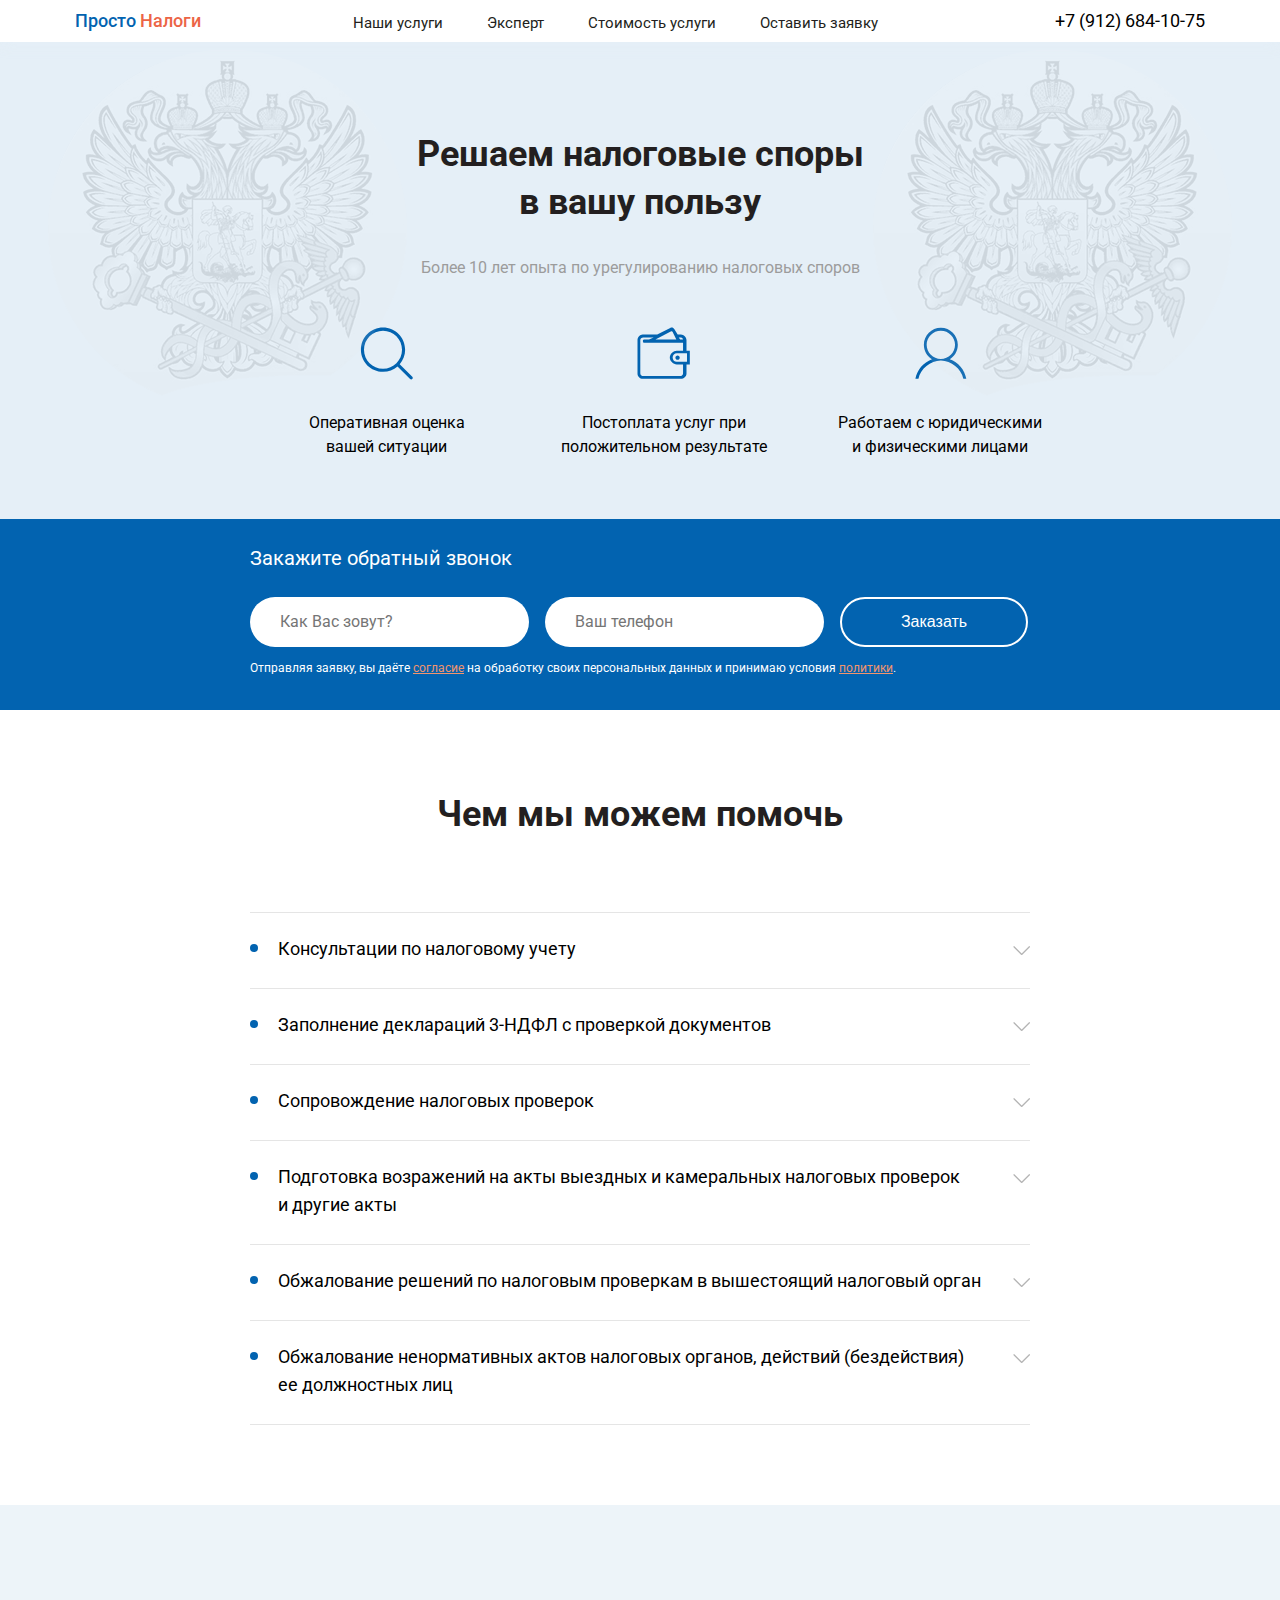
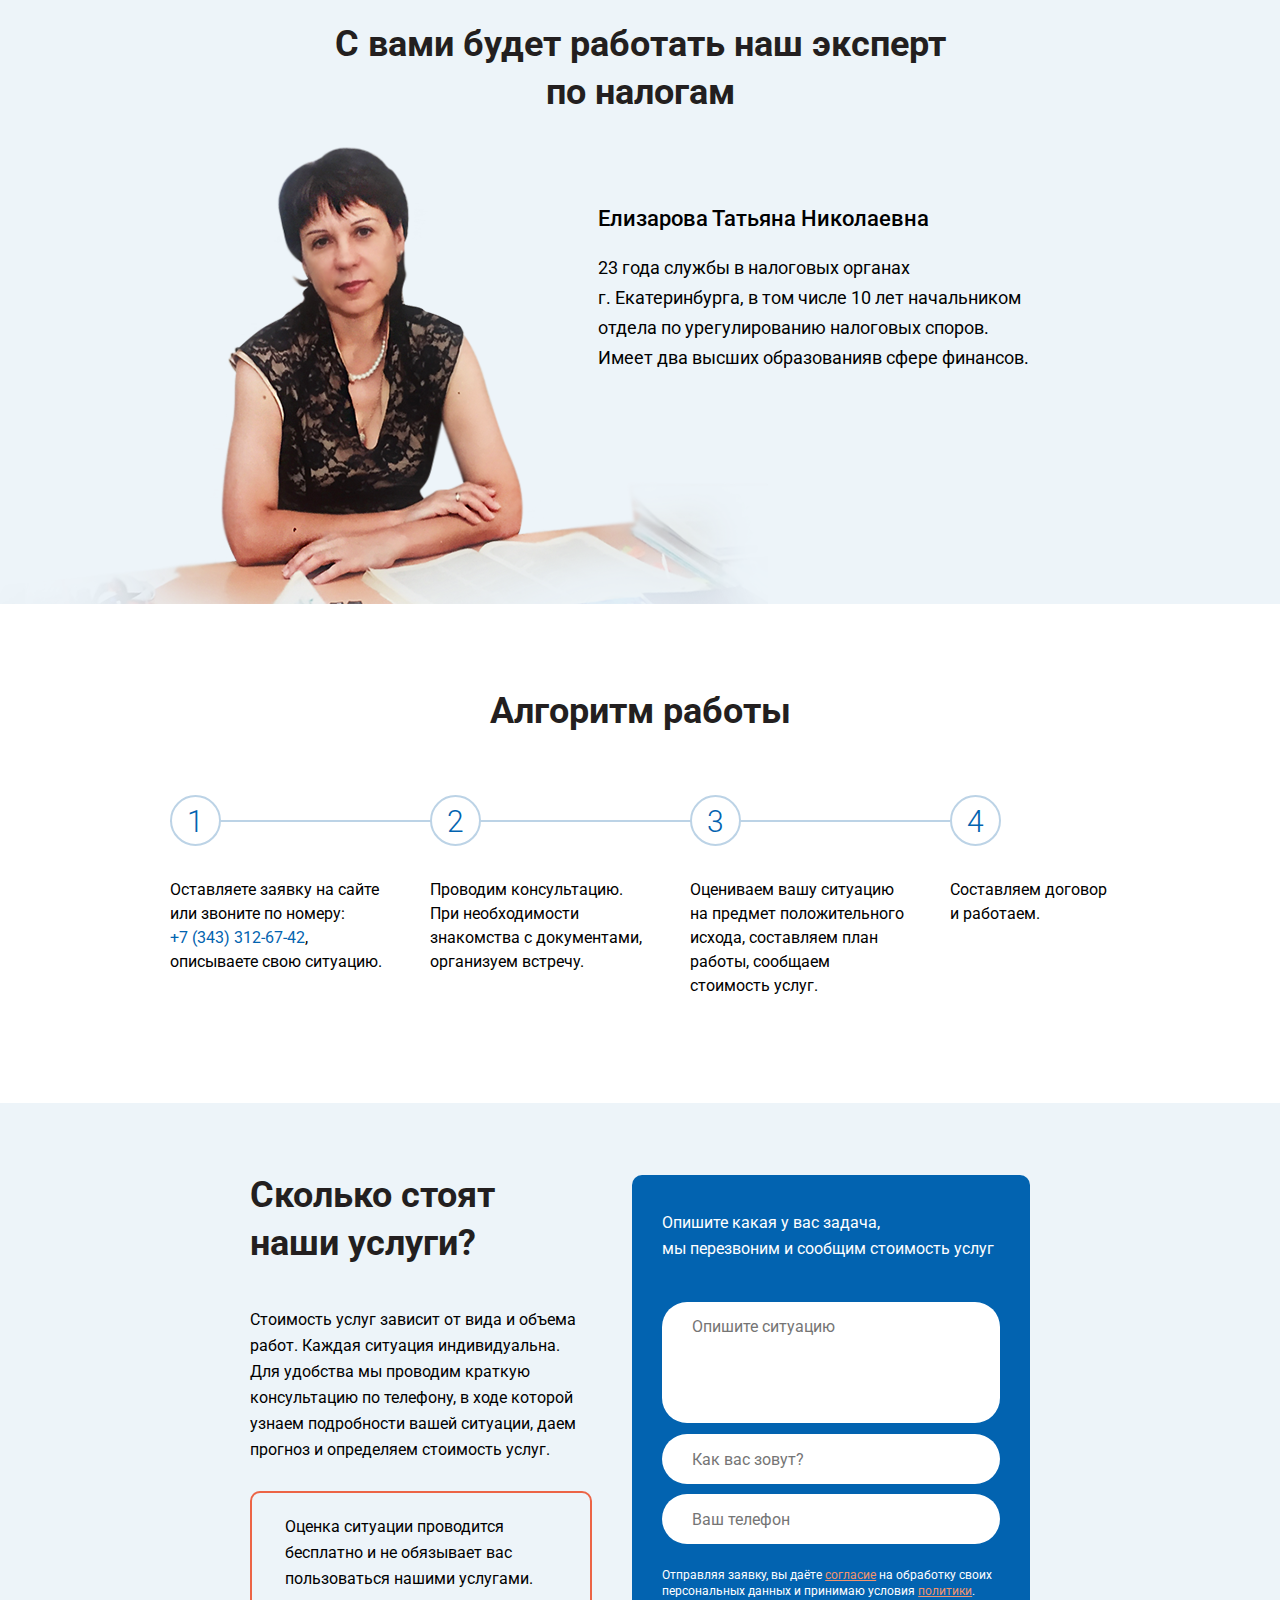
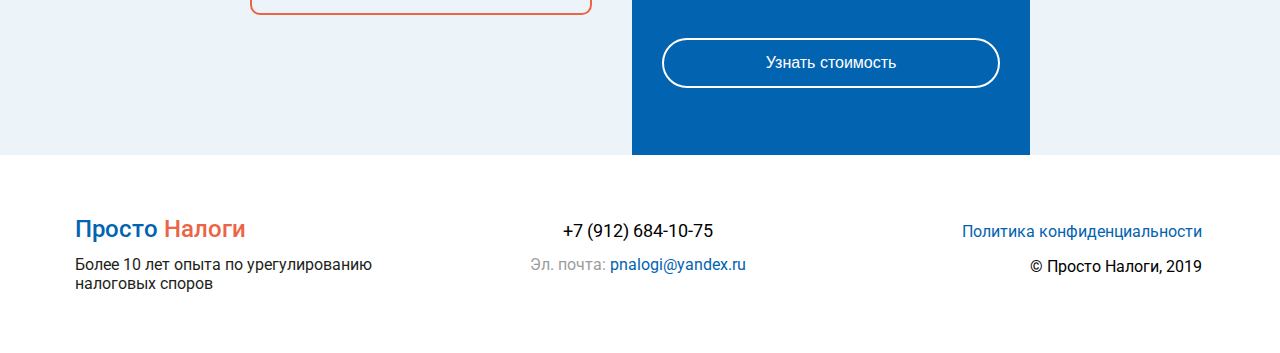
<file: index.html>
<!DOCTYPE html>
<html lang="ru">
<head>
    <meta charset="UTF-8">
    <title>Консультации по налоговым проверкам, Екатеринбург</title>
    <meta name="description" content="Решаем налоговые споры в вашу пользу">
    <meta name="keywords" content="налоги">
    <meta name="viewport" content="width=device-width, initial-scale=1">
    <link rel="shortcut icon" href="favicon.ico" type="image/x-icon">
    <link rel="icon" href="favicon.ico" type="image/x-icon">
    <link rel="stylesheet" href="styles/main.css">
    <link href="https://fonts.googleapis.com/css?family=Roboto:300,400,500,700&amp;subset=cyrillic" rel="stylesheet">
    <meta http-equiv="X-UA-Compatible" content="IE=Edge">
    <!-- Global site tag (gtag.js) - Google Analytics -->
    <script async src="https://www.googletagmanager.com/gtag/js?id=UA-133774010-1"></script>
    <script>
        window.dataLayer = window.dataLayer || [];
        function gtag(){dataLayer.push(arguments);}
        gtag('js', new Date());

        gtag('config', 'UA-133774010-1');
    </script>
</head>
<body id="Top">
<!-- Yandex.Metrika counter -->
<script type="text/javascript" >
    (function(m,e,t,r,i,k,a){m[i]=m[i]||function(){(m[i].a=m[i].a||[]).push(arguments)};
        m[i].l=1*new Date();k=e.createElement(t),a=e.getElementsByTagName(t)[0],k.async=1,k.src=r,a.parentNode.insertBefore(k,a)})
    (window, document, "script", "https://mc.yandex.ru/metrika/tag.js", "ym");

    ym(52217659, "init", {
        id:52217659,
        clickmap:true,
        trackLinks:true,
        accurateTrackBounce:true,
        webvisor:true
    });
</script>
<noscript><div><img src="https://mc.yandex.ru/watch/52217659" style="position:absolute; left:-9999px;" alt="" /></div></noscript>
<!-- /Yandex.Metrika counter -->
    <header class="header" id="topmenu">
        <div class="header__content">
            <a href="/" class="logo fl anchor">Просто <span class="orange">Налоги</span></a>
            <ul class="nav">
                <li class="nav__item"><a href="#Service" class="nav__link anchor">Наши услуги</a></li>
                <li class="nav__item"><a href="#Expert" class="nav__link anchor">Эксперт</a></li>
                <li class="nav__item"><a href="#Price" class="nav__link anchor">Стоимость услуги</a></li>
                <li class="nav__item"><a href="#Request" class="nav__link anchor">Оставить заявку</a></li>
            </ul>
            <a href="tel:89126841075" class="phone fr">+7 (912) 684-10-75</a>
            <div class="clearfix"></div>
        </div>
    </header>
    <div class="hamburger hd">
        <div class="hamburger-line"></div>
    </div>
    <a href="tel:89126841075" class="phone-logo hd"><span class="phone-logo_icon"></span></a>
    <div class="menu-mobile hd">
        <div class="menu-mobile__content">
            <div class="menu__close"></div>
            <ul class="nav nav_mobile">
                <li class="nav__item"><a href="#Service" class="nav__link anchor">Наши услуги</a></li>
                <li class="nav__item"><a href="#Expert" class="nav__link anchor">Эксперт</a></li>
                <li class="nav__item"><a href="#Price" class="nav__link anchor">Стоимость услуги</a></li>
                <li class="nav__item"><a href="#Request" class="nav__link anchor">Оставить заявку</a></li>
            </ul>
        </div>
    </div>
    <div class="container">
        <div class="first-scr">
            <div class="header-mobile">
                <a href="/" class="logo logo_mobile">Просто <span class="orange">Налоги</span></a>
            </div>
            <div class="content content_mb100">
                <h1 class="title title_firstScr"><span class="title_block">Решаем</span> налоговые споры в&nbsp;вашу пользу</h1>
                <div class="trust-text hm">Более 10 лет опыта по&nbsp;урегулированию налоговых споров</div>
                <div class="plus">
                    <div class="plus__item">
                        <div class="plus__img plus__img_1"></div>
                        <div class="plus__text">Оперативная оценка <br>вашей&nbsp;ситуации</div>
                    </div>
                    <div class="plus__item">
                        <div class="plus__img plus__img_2"></div>
                        <div class="plus__text">Постоплата услуг при положительном результате</div>
                    </div>
                    <div class="plus__item">
                        <div class="plus__img plus__img_3"></div>
                        <div class="plus__text">Работаем с&nbsp;юридическими
                            и&nbsp;физическими лицами</div>
                    </div>
                </div>
            </div>
        </div>
        <div class="request" id="Request">
            <div class="request__content">
                <h2 class="request__title">Закажите обратный звонок</h2>
                <form action=""  method="post"  class="formSubmit form">
                    <input type="text" name="name" placeholder="Как Вас зовут?" class="field">
                    <input type="text" name="phone" placeholder="Ваш телефон" class="field">
                    <button type="submit"  class="button formSubmit" id="btnSubmitFirst">Заказать</button>
                    <p class="agreement-text">Отправляя заявку, вы даёте <a href="/agreement" class="orange-link" target="_blank">согласие</a> на обработку
                        своих персональных данных и принимаю условия <a href="/privacy-policy" class="orange-link" target="_blank">политики</a>.
                    </p>
                </form>
            </div>
        </div>
        <div class="second-scr" id="Service">
            <div class="content">
                <h2 class="title">Чем мы можем помочь</h2>
                <ul class="service">
                    <li class="service__item" id="serviceFirst">
                        <div class="service__name" data-name="serviceFirst">
                            <span class="service__ind"></span><span class="service__title">Консультации по налоговому учету</span><span class="service__arr"></span>
                        </div>
                        <div class="service__body">
                            <div class="service__text">
                                <p>
                                    Регулярное изменение законодательства, неоднозначная трактовка налоговыми органами,
                                    судами и&nbsp;налогоплательщиками различных норм, пробелы в&nbsp;налоговом
                                    регулировании при одновременном стремлении предпринимателей снизить
                                    налоговую нагрузку часто являются причиной нарушения законодательства.
                                    Своевременная консультация поможет избежать многих проблем с&nbsp;налоговой.
                                </p>
                                <p>Мы&nbsp;можем провести устную консультацию или составить письменное заключение по&nbsp;вашей ситуации.</p>
                                <p>Чаще всего к&nbsp;нам обращаются со&nbsp;следующими вопросами:</p>
                                <ul class="list">
                                    <li>разъяснение порядка применения норм Налогового кодекса и&nbsp;других нормативных документов;</li>
                                    <li>проверка обоснованности и&nbsp;целесообразности применения режима налогообложения, исходя из&nbsp;специфики деятельности организации;</li>
                                    <li>экспертиза заключенных или планируемых к&nbsp;заключению договоров, сделок и&nbsp;проектов с&nbsp;точки
                                        зрения налоговых последствий&nbsp;и (или) налогового планирования;</li>
                                    <li>рекомендации по&nbsp;заполнению налоговых деклараций.</li>
                                </ul>
                                <p>Мы&nbsp;можем проконсультировать вас по&nbsp;любому вопросу, связанному с&nbsp;налогами.</p>
                            </div>
                            <div class="service__req">
                                <a href="#Request" class="orange anchor">Оставьте заявку</a> на услугу или позвоните по телефону: <a href="tel:89126841075" class="service__req__tel">+7 (912) 684-10-75</a>
                            </div>
                        </div>
                    </li>
                    <li class="service__item">
                        <div class="service__name" data-name="serviceFirst">
                            <span class="service__ind"></span><span class="service__title">Заполнение деклараций 3-НДФЛ с&nbsp;проверкой документов</span><span class="service__arr"></span>
                        </div>
                        <div class="service__body">
                            <div class="service__text">
                                <ul class="list">
                                    <li>Грамотно заполним декларацию 3-НДФЛ, которую примут в&nbsp;налоговой. Стоимость
                                        услуги составляет от&nbsp;350&nbsp;р.&nbsp;до&nbsp;900&nbsp;р.&nbsp;в&nbsp;зависимости
                                        от&nbsp;количества источников дохода и&nbsp;количества заявленных вычетов.
                                    </li>
                                    <li>Проверим документы, подтверждающие полученные доходы и&nbsp;заявленные
                                        вычеты на&nbsp;предмет их&nbsp;достаточности и&nbsp;правильности оформления.</li>
                                    <li>Поможем с&nbsp;заполнением заявления на&nbsp;возврат налога.</li>
                                </ul>
                            </div>
                            <div class="service__req">
                                <a href="#Request" class="orange anchor">Оставьте заявку</a> на услугу или позвоните по телефону: <a href="tel:89126841075" class="service__req__tel">+7 (912) 684-10-75</a>
                            </div>
                        </div>
                    </li>
                    <li class="service__item">
                        <div class="service__name" data-name="serviceFirst">
                            <span class="service__ind"></span><span class="service__title">Сопровождение налоговых проверок</span><span class="service__arr"></span>
                        </div>
                        <div class="service__body">
                            <div class="service__text">
                                <p>
                                    Действия проверяющих органов в&nbsp;период проверки направлены не&nbsp;только на&nbsp;установление
                                    налоговых правонарушений и&nbsp;формирование доказательств их&nbsp;совершения, но&nbsp;и&nbsp;на&nbsp;оценку
                                    проверяемого лица с&nbsp;точки зрения наличия у&nbsp;него реальной возможности их&nbsp;оспорить.
                                    Сопровождение проверки квалифицированным специалистом, который имеет опыт общения с&nbsp;налоговыми
                                    органами и&nbsp;практический опыт проведения налоговых проверок&nbsp;&mdash; это как минимум гарантия того,
                                    что Вам не&nbsp;смогут предъявить необоснованные требования и&nbsp;не&nbsp;будут осуществлять в&nbsp;отношении Вас,
                                    незаконные действия.
                                </p>
                                <p>В наши услуги входит:</p>
                                <ul class="list">
                                    <li>построение правильной модели взаимодействия с&nbsp;налоговым органом в&nbsp;период проверки;</li>
                                    <li>оперативные консультации специалистов в&nbsp;ходе проверки;</li>
                                    <li>анализ всех требований налогового органа о&nbsp;представлении документов на&nbsp;предмет их&nbsp;законности;</li>
                                    <li>помощь в&nbsp;подготовке ответных документов на&nbsp;требования налогового органа;</li>
                                    <li>определение перспектив возможных нарушений и&nbsp;рекомендации по&nbsp;их&nbsp;оперативному устранению;</li>
                                    <li>анализ всех процессуальных решений, действий и&nbsp;документов, изданных налоговым органом на&nbsp;предмет их&nbsp;законности.</li>
                                </ul>
                                <p>
                                    Привлекая нас к&nbsp;сопровождению налоговой проверки, вы&nbsp;можете быть уверены в&nbsp;максимально возможном позитивном исходе данной процедуры.
                                </p>
                            </div>
                            <div class="service__req">
                                <a href="#Request" class="orange anchor">Оставьте заявку</a> на услугу или позвоните по телефону: <a href="tel:89126841075" class="service__req__tel">+7 (912) 684-10-75</a>
                            </div>
                        </div>
                    </li>
                    <li class="service__item">
                        <div class="service__name" data-name="serviceFirst">
                            <span class="service__ind"></span><span class="service__title">Подготовка возражений на&nbsp;акты выездных и&nbsp;камеральных
                        налоговых проверок и&nbsp;другие акты</span><span class="service__arr"></span>
                        </div>
                        <div class="service__body">
                            <div class="service__text">
                                <p>Акт налоговой проверки&nbsp;&mdash; это документ, в&nbsp;котором фиксируются
                                    предварительные результаты проведенной проверки. Он&nbsp;не&nbsp;порождает
                                    никаких правовых последствий, так как не&nbsp;является итоговым документом по&nbsp;проверке, в&nbsp;нем
                                    содержится информация относительно установленных в&nbsp;ходе проверки нарушений и&nbsp;их&nbsp;обоснование.</p>
                                <p>Представление возражений&nbsp;&mdash; это первая возможность уменьшить заявленные претензии и&nbsp;оспорить указанные нарушения. В&nbsp;этот момент
                                    необходимо разработать правильную тактику по&nbsp;формированию доказательств на&nbsp;каждом последующем этапе оспаривания результатов проверки.</p>
                                <p>Важно понимать, что на&nbsp;стадии представления возражений не&nbsp;всегда нужно
                                    раскрывать все свои доводы и&nbsp;доказательства, так как по&nbsp;результатам их&nbsp;рассмотрения у&nbsp;налогового
                                    органа имеется возможность провести дополнительные мероприятия налогового контроля, проверить ваши доводы,
                                    исправить свои ошибки, а&nbsp;иногда, благодаря вашим&nbsp;же доводам и&nbsp;представленным документам,
                                    выявить новые обстоятельства, подтверждающие установленные нарушения.</p>
                                <p>Поэтому представление возражений очень серьезный и&nbsp;важный этап на&nbsp;пути разрешения
                                    спора в&nbsp;пользу налогоплательщика, который стоит доверить опытным специалистам</p>
                                <p>Как мы&nbsp;будем действовать, если вы&nbsp;доверите эту задачу нам:</p>
                                <ul class="list">
                                    <li>проведем анализ акта проверки на&nbsp;предмет обоснованности предъявленных нарушений и&nbsp;составим заключение о&nbsp;перспективах их&nbsp;оспаривания;</li>
                                    <li>разработаем стратегию по&nbsp;оспариванию требований налогового органа, поможем в&nbsp;подготовке аргументов и&nbsp;документов, подтверждающих ваши доводы;</li>
                                    <li>подготовим письменные возражения;</li>
                                    <li>примем непосредственное участие в&nbsp;процедуре рассмотрении материалов налоговой проверки.</li>
                                </ul>
                            </div>
                            <div class="service__req">
                                <a href="#Request" class="orange anchor">Оставьте заявку</a> на услугу или позвоните по телефону: <a href="tel:89126841075" class="service__req__tel">+7 (912) 684-10-75</a>
                            </div>
                        </div>
                    </li>
                    <li class="service__item">
                        <div class="service__name" data-name="serviceFirst">
                            <span class="service__ind"></span><span class="service__title">Обжалование решений по&nbsp;налоговым проверкам в&nbsp;вышестоящий налоговый орган</span><span class="service__arr"></span>
                        </div>
                        <div class="service__body">
                            <div class="service__text">
                                <p>Решения налогового органа&nbsp;&mdash; это второй, обязательный и&nbsp;заключительный
                                    этап досудебного урегулирования налогового спора, а, следовательно, это еще одна возможность
                                    налогоплательщика оспорить доначисленные суммы налогов, а&nbsp;также заявить ходатайства
                                    о&nbsp;снижении штрафных санкций перед обращением в&nbsp;суд.</p>
                                <p>Профессионально подготовленная жалоба с&nbsp;обоснованной позицией налогоплательщика
                                    со&nbsp;ссылками на&nbsp;нормы законодательства, и&nbsp;актуальную судебную практику
                                    зачастую позволяет значительно снизить суммы доначисленных налогов, штрафов и&nbsp;пени
                                    и&nbsp;избежать уголовной и&nbsp;субсидиарной ответственности.</p>
                                <p>Что мы будем делать:</p>
                                <ul class="list">
                                    <li>проанализируем решение на&nbsp;предмет обоснованности и&nbsp;законности выводов налогового органа, соблюдения процедурных и&nbsp;процессуальных сроков;</li>
                                    <li>подготовим доводы по&nbsp;оспариваемым эпизодам, сформируем доказательства;</li>
                                    <li>поможем в&nbsp;подготовке дополнительных документов, подтверждающих ваши доводы;</li>
                                    <li>грамотно составим текст жалобы.</li>
                                </ul>
                            </div>
                            <div class="service__req">
                                <a href="#Request" class="orange anchor">Оставьте заявку</a> на услугу или позвоните по телефону: <a href="tel:89126841075" class="service__req__tel">+7 (912) 684-10-75</a>
                            </div>
                        </div>
                    </li>
                    <li class="service__item">
                        <div class="service__name" data-name="serviceFirst">
                            <span class="service__ind"></span><span class="service__title">Обжалование ненормативных актов налоговых органов, действий (бездействия) ее&nbsp;должностных лиц</span><span class="service__arr"></span>
                        </div>
                        <div class="service__body">
                            <div class="service__text">
                                <p>Ненормативный акт&nbsp;&mdash; это любой документ, составленный в&nbsp;отношении конкретного
                                    юридического или физического лица и&nbsp;подписанный начальником, или заместителем начальника
                                    налоговой инспекции, в&nbsp;которой это лицо состоит на&nbsp;учете.</p>
                                <p>Если налогоплательщик, в&nbsp;отношении которого составлен такой документ считает,
                                    что его права нарушены, он&nbsp;вправе обжаловать его в&nbsp;вышестоящий налоговый орган или в&nbsp;суд.</p>
                                <p>При этом важно знать, что перед обращением в&nbsp;суд, необходимо соблюсти обязательный досудебный порядок обжалования данного
                                    документа в&nbsp;Управлении ФНС России по&nbsp;тому субъекту, в&nbsp;котором находится ваша налоговая инспекция</p>
                                <p>Что мы будем делать:</p>
                                <ul class="list">
                                    <li>проанализируем акт на&nbsp;предмет его законности и&nbsp;обоснованности;</li>
                                    <li>установим причину, лежащую в&nbsp;основе акта, разработаем мероприятия по&nbsp;ее&nbsp;устранению</li>
                                    <li>подготовим документы и обращения в&nbsp;налоговый орган</li>
                                    <li>составим текст жалобы в&nbsp;вышестоящий налоговый орган</li>
                                </ul>
                            </div>
                            <div class="service__req">
                                <a href="#Request" class="orange anchor">Оставьте заявку</a> на услугу или позвоните по телефону: <a href="tel:89126841075" class="service__req__tel">+7 (912) 684-10-75</a>
                            </div>
                        </div>
                    </li>
                </ul>
            </div>
        </div>
        <div class="third-scr" id="Expert">
            <div class="content">
                <h2 class="title title_firdScr">С вами будет работать&nbsp;наш эксперт по&nbsp;налогам</h2>
                <div class="about">
                    <h3 class="about__name">Елизарова Татьяна Николаевна</h3>
                    <p class="about__description">
                        23&nbsp;года службы в&nbsp;налоговых органах г.&nbsp;Екатеринбурга, в&nbsp;том числе 10&nbsp;лет начальником отдела по&nbsp;урегулированию налоговых споров.
                        Имеет два высших образованияв сфере финансов.
                    </p>
                </div>
                <div class="clearfix"></div>
            </div>
        </div>
        <div class="fourth-scr">
            <h2 class="title">Алгоритм работы</h2>
            <div class="algorithm">
                <div class="algorithm__item">
                    <div class="algorithm__img">1</div>
                    <div class="algorithm__text">Оставляете заявку на&nbsp;сайте или звоните по&nbsp;номеру: <a
                            href="tel:89126841075">+7&nbsp;(343)&nbsp;312-67-42</a>, описываете свою ситуацию.</div>
                </div>
                <div class="algorithm__item">
                    <div class="algorithm__img">2</div>
                    <div class="algorithm__text">Проводим консультацию. При необходимости знакомства с&nbsp;документами, организуем встречу.</div>
                </div>
                <div class="algorithm__item">
                    <div class="algorithm__img">3</div>
                    <div class="algorithm__text">Оцениваем вашу ситуацию на&nbsp;предмет положительного исхода, составляем план работы, сообщаем стоимость услуг.</div>
                </div>
                <div class="algorithm__item">
                    <div class="algorithm__img">4</div>
                    <div class="algorithm__text">Составляем договор и&nbsp;работаем.</div>
                </div>
            </div>
        </div>
        <div class="fifth-scr" id="Price">
            <div class="content">
                <div class="fifth-scr__left fl">
                    <h1 class="title title_fifthScr">Сколько стоят наши услуги?</h1>
                    <p class="fifth-scr__description">Стоимость услуг зависит от&nbsp;вида и&nbsp;объема работ. Каждая ситуация индивидуальна.
                        Для удобства мы&nbsp;проводим краткую консультацию по телефону, в&nbsp;ходе которой узнаем подробности вашей ситуации, даем прогноз и&nbsp;определяем стоимость услуг.</p>
                    <div class="attention">
                        Оценка ситуации проводится бесплатно и не&nbsp;обязывает вас
                        пользоваться нашими услугами.
                    </div>
                </div>
                <div class="fifth-scr__right fr">
                    <p>
                        Опишите какая у вас задача,<br> мы&nbsp;перезвоним и сообщим стоимость услуг
                    </p>
                    <form action="" method="post" class="fifth-scr__form formSubmit">
                        <textarea type="text" name="question" class="field field_textarea" placeholder="Опишите ситуацию"></textarea>
                        <input type="text" name="name" class="field" placeholder="Как вас зовут?">
                        <input type="text" name="phone" placeholder="Ваш телефон" class="field">
                        <p class="agreement-text">Отправляя заявку, вы даёте <a href="/agreement" class="orange-link" target="_blank">согласие</a> на обработку
                            своих персональных данных и принимаю условия <a href="/privacy-policy" class="orange-link" target="_blank">политики</a>.
                        </p>
                        <button type="submit"  class="button button_form" id="btnSubmitSecond">Узнать стоимость</button>
                    </form>
                </div>
                <div class="clearfix"></div>
            </div>
        </div>
    </div>

    <footer class="footer">
        <div class="footer__content">
            <div class="footer__item">
                <a href="#Top" class="logo logo_footer anchor">Просто <span class="orange">Налоги</span></a>
                <div class="trust-text">Более 10 лет опыта по&nbsp;урегулированию налоговых споров</div>
            </div>
            <div class="footer__item footer__item_center">
                <a href="tel:89126841075" class="phone phone_footer">+7 (912) 684-10-75</a>
                <span class="grey">Эл. почта: </span><a href="mailto:pnalogi@yandex.ru">pnalogi@yandex.ru</a>
            </div>
            <div class="footer__item footer__item_last">
                <a href="/privacy-policy" class="footer__link">Политика конфиденциальности</a>
                <div>&copy;&nbsp;Просто Налоги, 2019</div>
            </div>
        </div>
    </footer>
    <script src="scripts/jquery.min.js"></script>
    <script src="scripts/jquery.maskedinput.min.js"></script>
    <script src="scripts/main.js?v=1"></script>
</body>
</html>
</file>
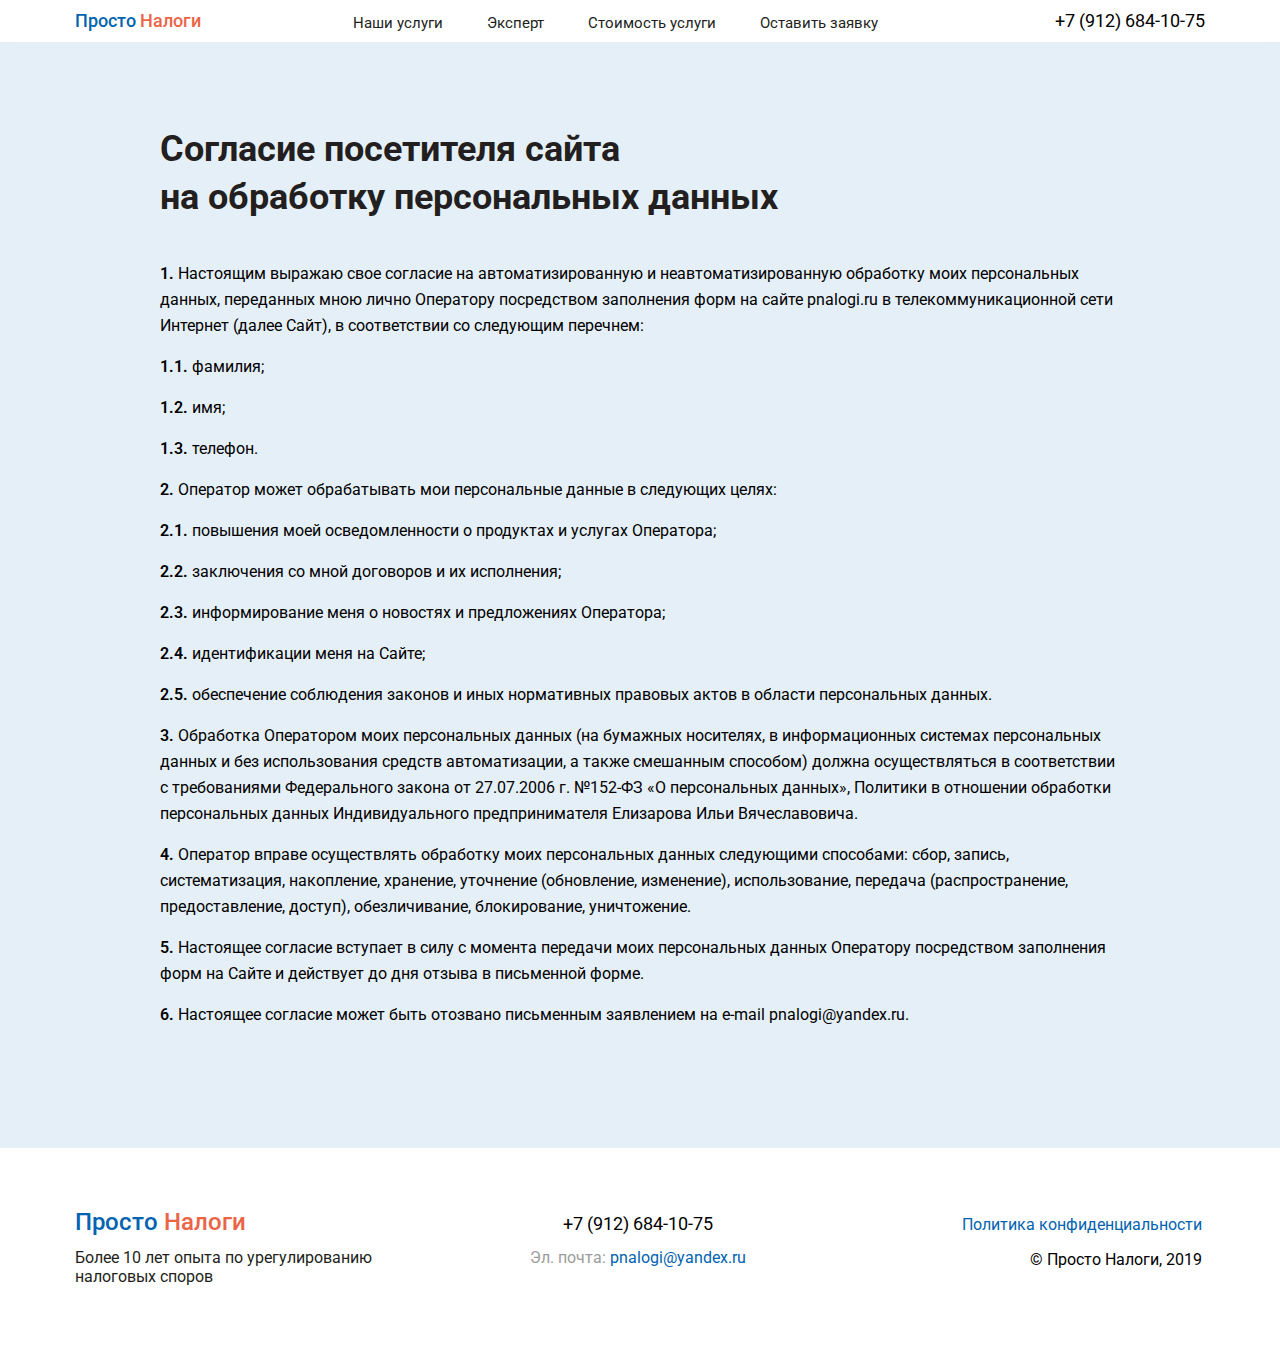
<file: agreement/index.html>
<!DOCTYPE html>
<html lang="ru">
<head>
    <meta charset="UTF-8">
    <title>Консультации по налоговым проверкам, Екатеринбург</title>
    <meta name="description" content="Решаем налоговые споры в вашу пользу">
    <meta name="keywords" content="налоги">
    <meta name="viewport" content="width=device-width, initial-scale=1">
    <link rel="shortcut icon" href="favicon.ico" type="image/x-icon">
    <link rel="icon" href="/favicon.ico" type="image/x-icon">
    <link rel="stylesheet" href="/styles/main.css">
    <link href="https://fonts.googleapis.com/css?family=Roboto:300,400,500,700&amp;subset=cyrillic" rel="stylesheet">
    <meta http-equiv="X-UA-Compatible" content="IE=Edge">
</head>
<body id="Top">
<header class="header" id="topmenu">
    <div class="header__content">
        <a href="/" class="logo fl anchor">Просто <span class="orange">Налоги</span></a>
        <ul class="nav">
            <li class="nav__item"><a href="/#Service" class="nav__link anchor">Наши услуги</a></li>
            <li class="nav__item"><a href="/#Expert" class="nav__link anchor">Эксперт</a></li>
            <li class="nav__item"><a href="/#Price" class="nav__link anchor">Стоимость услуги</a></li>
            <li class="nav__item"><a href="/#Request" class="nav__link anchor">Оставить заявку</a></li>
        </ul>
        <a href="tel:89126841075" class="phone fr">+7 (912) 684-10-75</a>
        <div class="clearfix"></div>
    </div>
</header>
<div class="hamburger hd">
    <div class="hamburger-line"></div>
</div>
<a href="tel:89126841075" class="phone-logo hd"><span class="phone-logo_icon"></span></a>
<div class="menu-mobile hd">
    <div class="menu-mobile__content">
        <div class="menu__close"></div>
        <ul class="nav nav_mobile">
            <li class="nav__item"><a href="/#Service" class="nav__link anchor">Наши услуги</a></li>
            <li class="nav__item"><a href="/#Expert" class="nav__link anchor">Эксперт</a></li>
            <li class="nav__item"><a href="/#Price" class="nav__link anchor">Стоимость услуги</a></li>
            <li class="nav__item"><a href="/#Request" class="nav__link anchor">Оставить заявку</a></li>
        </ul>
    </div>
</div>
<div class="container bg_blue">
    <div class="header-mobile">
        <a href="/" class="logo logo_mobile">Просто <span class="orange">Налоги</span></a>
    </div>
    <div class="privacy-scr">
        <div class="content-text text-left">
            <h1 class="title title_fifthScr">Согласие посетителя сайта <br>на обработку персональных данных</h1>
            <div class="">
                <ol class="inserted-ol-list">
                    <li class="item-inserted-ol-list">
                        <p>Настоящим выражаю свое согласие на автоматизированную и неавтоматизированную
                            обработку моих персональных данных, переданных мною лично Оператору посредством заполнения
                            форм на сайте pnalogi.ru в телекоммуникационной cети Интернет (далее Сайт), в соответствии со следующим перечнем:</p>
                        <ol class="inserted-ol-list">
                            <li class="item-inserted-ol-list">
                                <p>фамилия;</p>
                            </li>
                            <li class="item-inserted-ol-list">
                                <p>имя;</p>
                            </li>
                            <li class="item-inserted-ol-list">
                                <p>телефон.</p>
                            </li>
                        </ol>
                    </li>
                    <li class="item-inserted-ol-list">
                        <p>Оператор может обрабатывать мои персональные данные в следующих целях:</p>
                        <ol class="inserted-ol-list">
                            <li class="item-inserted-ol-list">
                                <p>повышения моей осведомленности о продуктах и услугах Оператора;</p>
                            </li>
                            <li class="item-inserted-ol-list">
                                <p>заключения со мной договоров и их исполнения;</p>
                            </li>
                            <li class="item-inserted-ol-list">
                                <p>информирование меня о новостях и предложениях Оператора;</p>
                            </li>
                            <li class="item-inserted-ol-list">
                                <p>идентификации меня на Сайте;</p>
                            </li>
                            <li class="item-inserted-ol-list">
                                <p>обеспечение соблюдения законов и иных нормативных правовых актов в области персональных данных.</p>
                            </li>
                        </ol>
                    </li>
                    <li class="item-inserted-ol-list">
                        <p>Обработка Оператором моих персональных данных (на бумажных носителях,
                            в информационных системах персональных данных и без использования средств автоматизации, а также
                            смешанным способом) должна осуществляться в соответствии с требованиями Федерального закона от 27.07.2006 г. №152-ФЗ «О персональных данных»,
                            Политики в отношении обработки персональных данных Индивидуального предпринимателя Елизарова Ильи Вячеславовича.</p>
                    </li>
                    <li class="item-inserted-ol-list">
                        <p>Оператор вправе осуществлять обработку моих персональных данных следующими способами: сбор,
                            запись, систематизация, накопление, хранение, уточнение (обновление, изменение), использование,
                            передача (распространение, предоставление, доступ), обезличивание, блокирование, уничтожение.</p>
                    </li>
                    <li class="item-inserted-ol-list">
                        <p>Настоящее согласие вступает в силу с момента передачи моих персональных данных
                            Оператору посредством заполнения форм на Сайте и действует до дня отзыва в письменной форме.</p>
                    </li>
                    <li class="item-inserted-ol-list">
                        <p>Настоящее согласие может быть отозвано письменным заявлением на e-mail pnalogi@yandex.ru.</p>
                    </li>
                </ol>
            </div>
        </div>
    </div>
</div>


<footer class="footer">
    <div class="footer__content">
        <div class="footer__item">
            <a href="#Top" class="logo logo_footer anchor">Просто <span class="orange">Налоги</span></a>
            <div class="trust-text">Более 10 лет опыта по&nbsp;урегулированию налоговых споров</div>
        </div>
        <div class="footer__item footer__item_center">
            <a href="tel:89126841075" class="phone phone_footer">+7 (912) 684-10-75</a>
            <span class="grey">Эл. почта: </span><a href="mailto:pnalogi@yandex.ru">pnalogi@yandex.ru</a>
        </div>
        <div class="footer__item footer__item_last">
            <a href="/privacy-policy" class="footer__link">Политика конфиденциальности</a>
            <div>&copy;&nbsp;Просто Налоги, 2019</div>
        </div>
    </div>
</footer>
<script src="/scripts/jquery.min.js"></script>
<script src="/scripts/jquery.maskedinput.min.js"></script>
<script src="/scripts/main.js?v=1"></script>
</body>
</html>
</file>
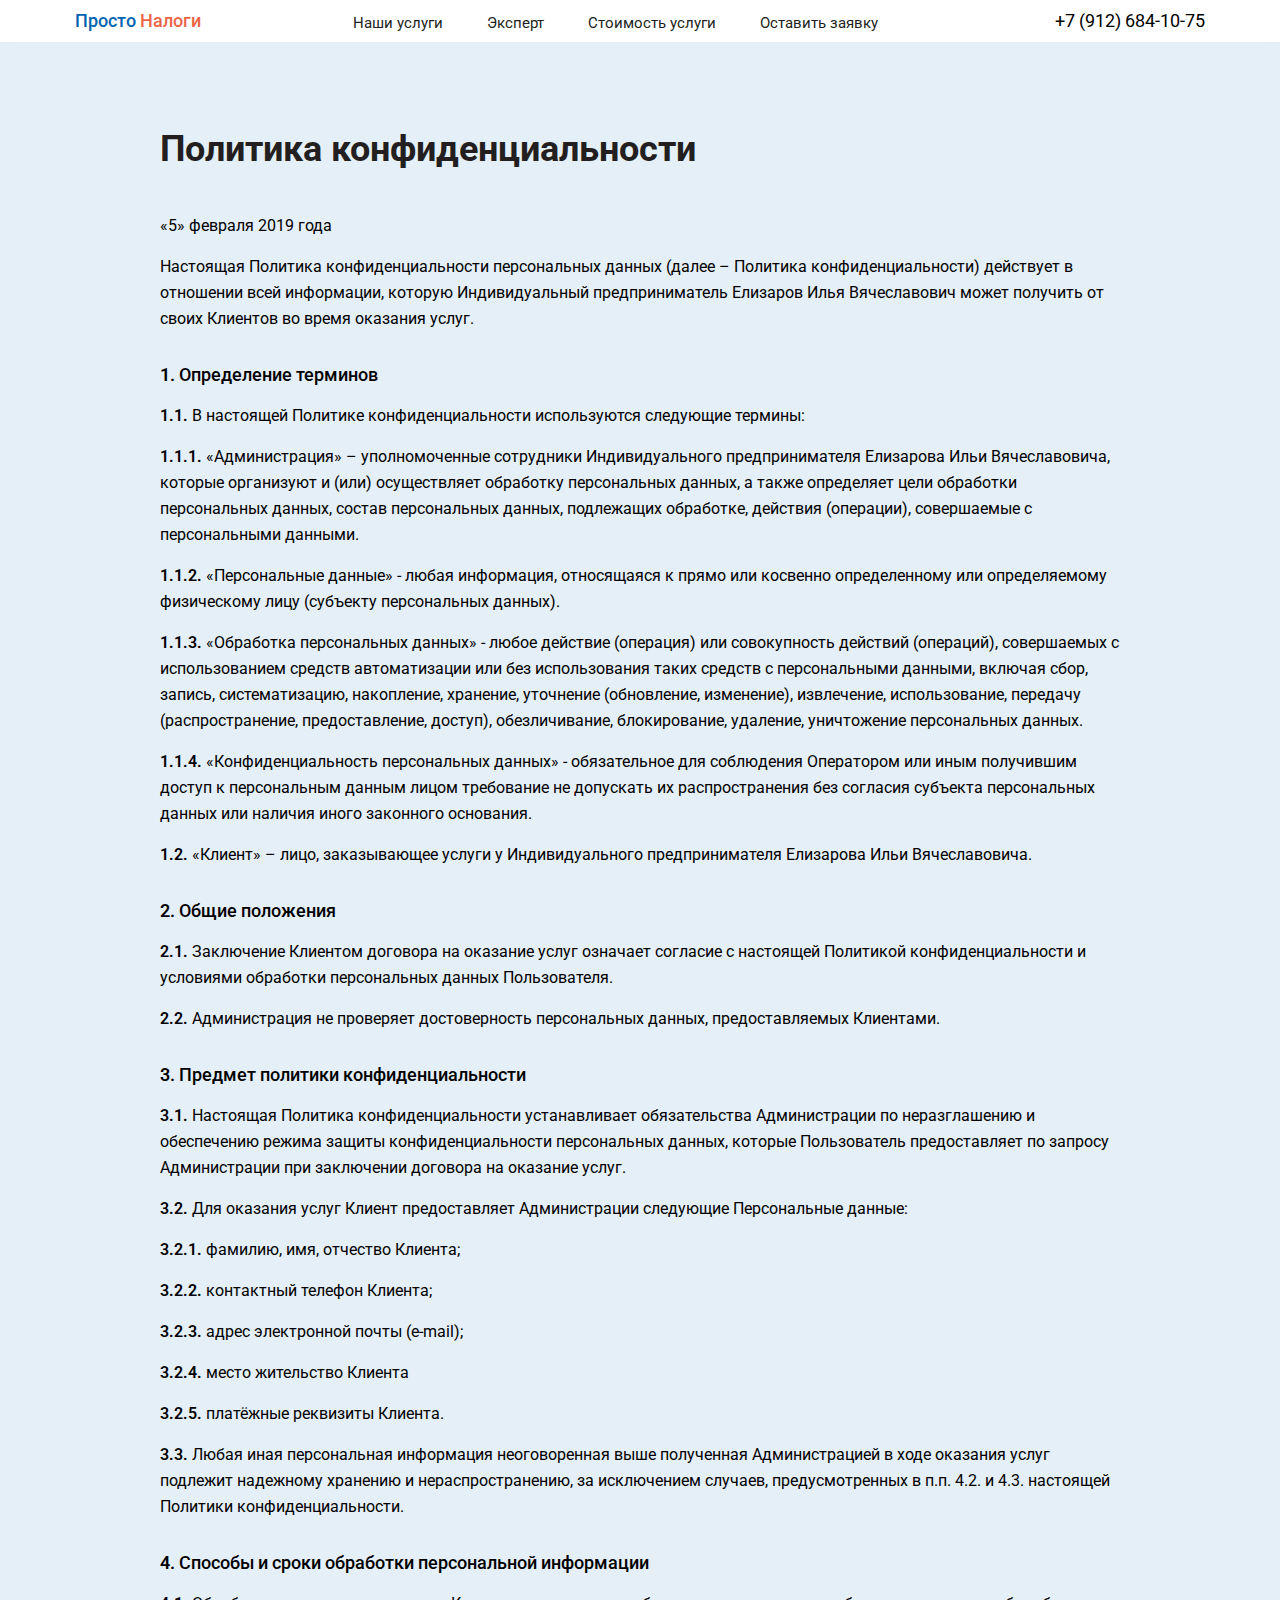
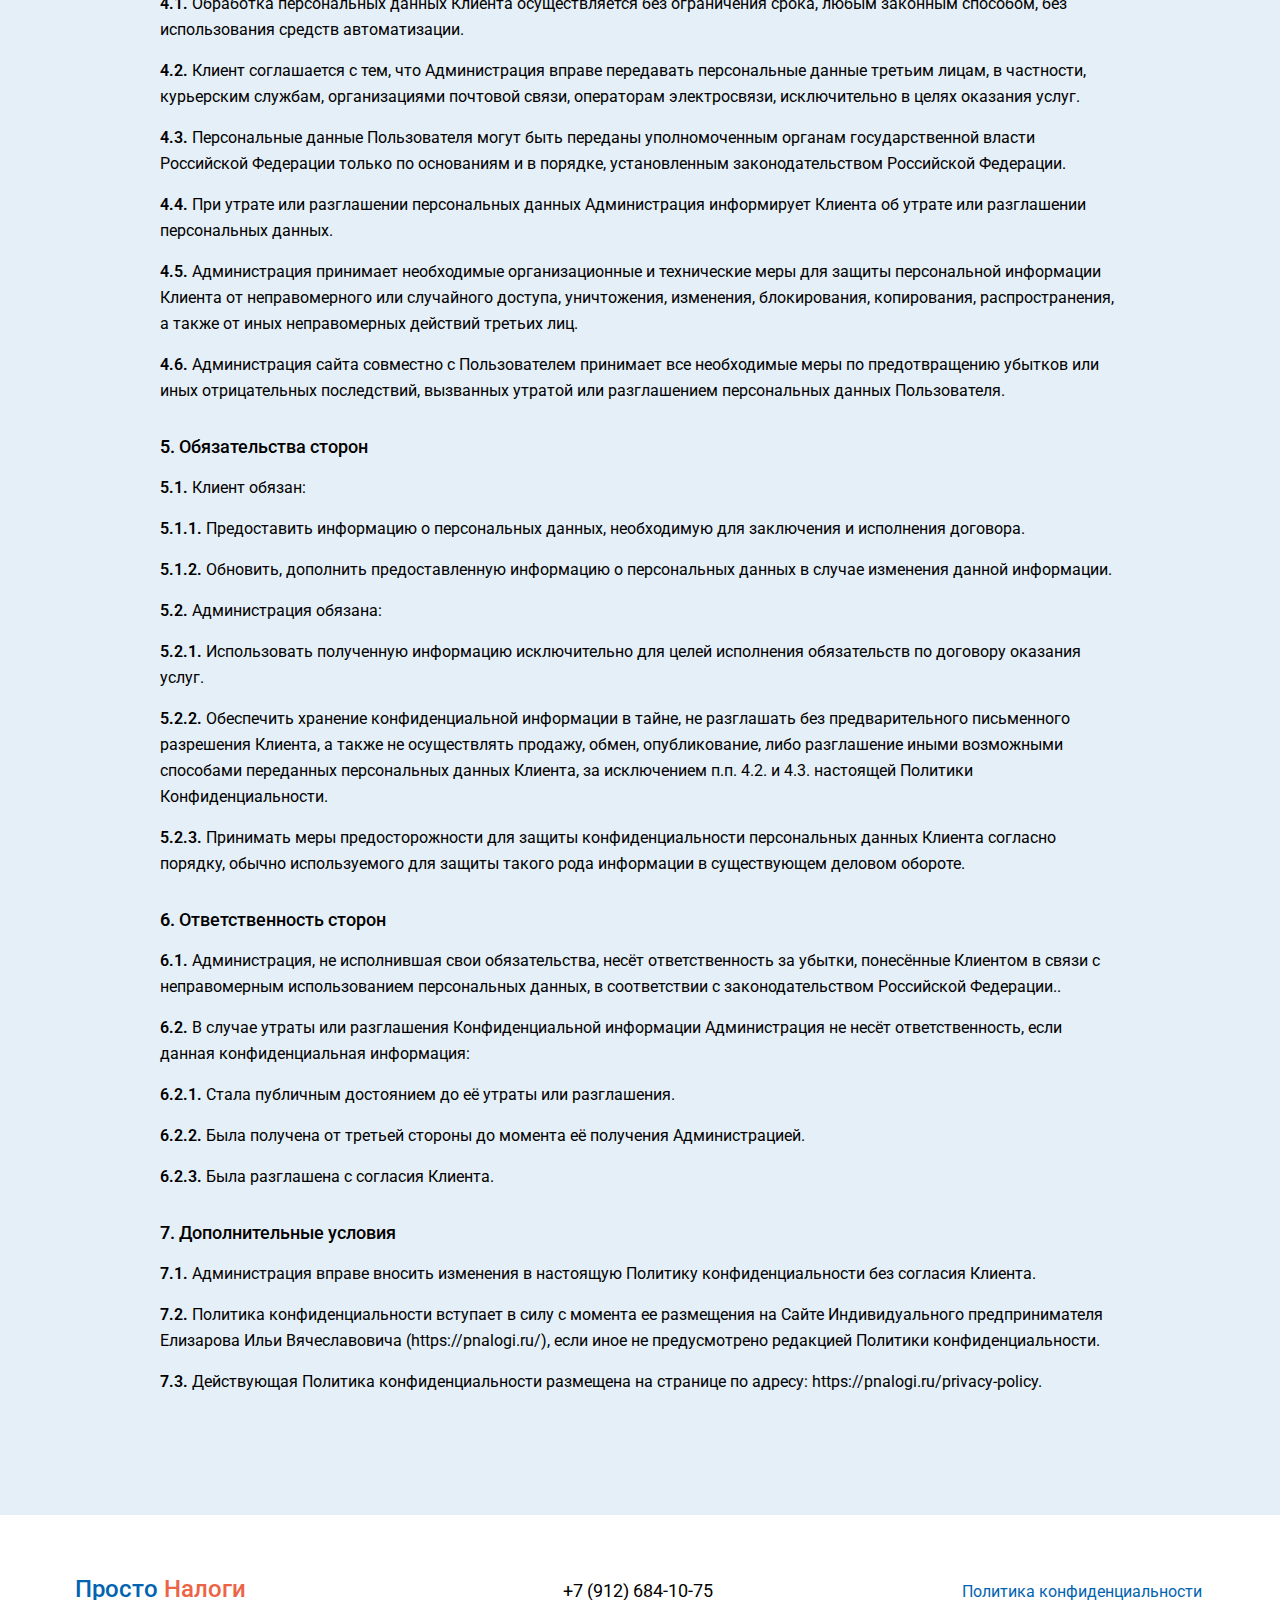
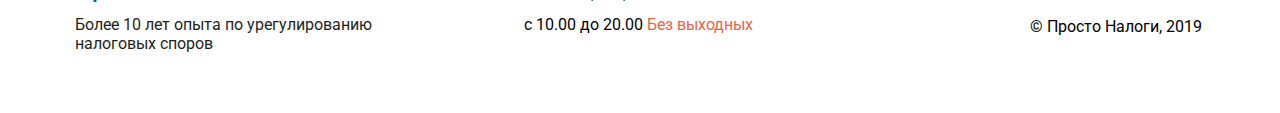
<file: privacy-policy/index.html>
<!DOCTYPE html>
<html lang="ru">
<head>
    <meta charset="UTF-8">
    <title>Консультации по налоговым проверкам, Екатеринбург</title>
    <meta name="description" content="Решаем налоговые споры в вашу пользу">
    <meta name="keywords" content="налоги">
    <meta name="viewport" content="width=device-width, initial-scale=1">
    <link rel="shortcut icon" href="favicon.ico" type="image/x-icon">
    <link rel="icon" href="/favicon.ico" type="image/x-icon">
    <link rel="stylesheet" href="/styles/main.css">
    <link href="https://fonts.googleapis.com/css?family=Roboto:300,400,500,700&amp;subset=cyrillic" rel="stylesheet">
    <meta http-equiv="X-UA-Compatible" content="IE=Edge">
</head>
<body id="Top">
<header class="header" id="topmenu">
    <div class="header__content">
        <a href="/" class="logo fl anchor">Просто <span class="orange">Налоги</span></a>
        <ul class="nav">
            <li class="nav__item"><a href="/#Service" class="nav__link anchor">Наши услуги</a></li>
            <li class="nav__item"><a href="/#Expert" class="nav__link anchor">Эксперт</a></li>
            <li class="nav__item"><a href="/#Price" class="nav__link anchor">Стоимость услуги</a></li>
            <li class="nav__item"><a href="/#Request" class="nav__link anchor">Оставить заявку</a></li>
        </ul>
        <a href="tel:89126841075" class="phone fr">+7 (912) 684-10-75</a>
        <div class="clearfix"></div>
    </div>
</header>
<div class="hamburger hd">
    <div class="hamburger-line"></div>
</div>
<a href="tel:89126841075" class="phone-logo hd"><span class="phone-logo_icon"></span></a>
<div class="menu-mobile hd">
    <div class="menu-mobile__content">
        <div class="menu__close"></div>
        <ul class="nav nav_mobile">
            <li class="nav__item"><a href="/#Service" class="nav__link anchor">Наши услуги</a></li>
            <li class="nav__item"><a href="/#Expert" class="nav__link anchor">Эксперт</a></li>
            <li class="nav__item"><a href="/#Price" class="nav__link anchor">Стоимость услуги</a></li>
            <li class="nav__item"><a href="/#Request" class="nav__link anchor">Оставить заявку</a></li>
        </ul>
    </div>
</div>
<div class="container bg_blue">
    <div class="header-mobile">
        <a href="/" class="logo logo_mobile">Просто <span class="orange">Налоги</span></a>
    </div>
    <div class="privacy-scr">
        <div class="content-text text-left">
            <h1 class="title title_fifthScr">Политика конфиденциальности</h1>
            <div class="">
                <p>
                    «5» февраля 2019 года
                </p>
                <p>Настоящая Политика конфиденциальности персональных данных (далее – Политика конфиденциальности) действует в отношении всей
                    информации, которую Индивидуальный предприниматель Елизаров Илья Вячеславович может получить от своих Клиентов во время оказания услуг.</p>
                <ol class="inserted-ol-list">
                    <li class="item-inserted-ol-list">
                        <p class="title-inserted-ol-list">Определение терминов</p>
                        <ol class="inserted-ol-list">
                            <li class="item-inserted-ol-list">
                                <p>В настоящей Политике конфиденциальности используются следующие термины:</p>
                                <ol class="inserted-ol-list">
                                    <li class="item-inserted-ol-list">
                                        <p> «Администрация» – уполномоченные сотрудники Индивидуального предпринимателя Елизарова Ильи Вячеславовича, которые организуют и (или) осуществляет обработку персональных данных, а также определяет цели обработки персональных данных, состав персональных данных, подлежащих обработке, действия (операции), совершаемые с персональными данными.</p>
                                    </li>
                                    <li class="item-inserted-ol-list">
                                        <p>«Персональные данные» - любая информация, относящаяся к прямо или косвенно определенному или определяемому физическому лицу (субъекту персональных данных).</p>
                                    </li>
                                    <li class="item-inserted-ol-list">
                                        <p>«Обработка персональных данных» - любое действие (операция) или совокупность действий (операций), совершаемых с использованием средств автоматизации или без использования таких средств с персональными данными, включая сбор, запись, систематизацию, накопление, хранение, уточнение (обновление, изменение), извлечение, использование, передачу (распространение, предоставление, доступ), обезличивание, блокирование, удаление, уничтожение персональных данных.</p>
                                    </li>
                                    <li class="item-inserted-ol-list">
                                        <p>«Конфиденциальность персональных данных» - обязательное для соблюдения Оператором или иным получившим доступ к персональным данным лицом требование не допускать их распространения без согласия субъекта персональных данных или наличия иного законного основания.</p>
                                    </li>
                                </ol>
                            </li>
                            <li class="item-inserted-ol-list">
                                <p>«Клиент» – лицо, заказывающее услуги у Индивидуального предпринимателя Елизарова Ильи Вячеславовича.</p>
                            </li>
                        </ol>
                    </li>
                    <li class="item-inserted-ol-list">
                        <p class="title-inserted-ol-list">Общие положения</p>
                        <ol class="inserted-ol-list">
                            <li class="item-inserted-ol-list">
                                <p>Заключение Клиентом договора на оказание услуг означает согласие с настоящей Политикой конфиденциальности и условиями обработки персональных данных Пользователя.</p>
                            </li>
                            <li class="item-inserted-ol-list">
                                <p>Администрация не проверяет достоверность персональных данных, предоставляемых Клиентами.</p>
                            </li>
                        </ol>
                    </li>
                    <li class="item-inserted-ol-list">
                        <p class="title-inserted-ol-list">Предмет политики конфиденциальности</p>
                        <ol class="inserted-ol-list">
                            <li class="item-inserted-ol-list">
                                <p>Настоящая Политика конфиденциальности устанавливает обязательства Администрации по неразглашению и обеспечению режима защиты конфиденциальности персональных данных, которые Пользователь предоставляет по запросу Администрации при заключении договора на оказание услуг.</p>
                            </li>
                            <li class="item-inserted-ol-list">
                                <p>Для оказания услуг Клиент предоставляет Администрации следующие Персональные данные:</p>
                                <ol class="inserted-ol-list">
                                    <li class="item-inserted-ol-list">
                                        <p>фамилию, имя, отчество Клиента;</p>
                                    </li>
                                    <li class="item-inserted-ol-list">
                                        <p>контактный телефон Клиента;</p>
                                    </li>
                                    <li class="item-inserted-ol-list">
                                        <p>адрес электронной почты (e-mail);</p>
                                    </li>
                                    <li class="item-inserted-ol-list">
                                        <p>место жительство Клиента</p>
                                    </li>
                                    <li class="item-inserted-ol-list">
                                        <p>платёжные реквизиты Клиента.</p>
                                    </li>
                                </ol>
                            </li>
                            <li class="item-inserted-ol-list">
                                <p>Любая иная персональная информация неоговоренная выше полученная Администрацией в ходе оказания услуг  подлежит надежному хранению и нераспространению, за исключением случаев, предусмотренных в п.п. 4.2. и 4.3. настоящей Политики конфиденциальности.</p>
                            </li>
                        </ol>
                    </li>
                    <li class="item-inserted-ol-list">
                        <p class="title-inserted-ol-list">Способы и сроки обработки персональной информации</p>
                        <ol class="inserted-ol-list">
                            <li class="item-inserted-ol-list">
                                <p>Обработка персональных данных Клиента осуществляется без ограничения срока, любым законным способом, без использования средств автоматизации.</p>
                            </li>
                            <li class="item-inserted-ol-list">
                                <p>Клиент соглашается с тем, что Администрация вправе передавать персональные данные третьим лицам, в частности, курьерским службам, организациями почтовой связи, операторам электросвязи, исключительно в целях оказания услуг.</p>
                            </li>
                            <li class="item-inserted-ol-list">
                                <p>Персональные данные Пользователя могут быть переданы уполномоченным органам государственной власти Российской Федерации только по основаниям и в порядке, установленным законодательством Российской Федерации.</p>
                            </li>
                            <li class="item-inserted-ol-list">
                                <p>При утрате или разглашении персональных данных Администрация информирует Клиента об утрате или разглашении персональных данных.</p>
                            </li>
                            <li class="item-inserted-ol-list">
                                <p>Администрация принимает необходимые организационные и технические меры для защиты персональной информации Клиента от неправомерного или случайного доступа, уничтожения, изменения, блокирования, копирования, распространения, а также от иных неправомерных действий третьих лиц.</p>
                            </li>
                            <li class="item-inserted-ol-list">
                                <p>Администрация сайта совместно с Пользователем принимает все необходимые меры по предотвращению убытков или иных отрицательных последствий, вызванных утратой или разглашением персональных данных Пользователя.</p>
                            </li>
                        </ol>
                    </li>
                    <li class="item-inserted-ol-list">
                        <p class="title-inserted-ol-list">Обязательства сторон</p>
                        <ol class="inserted-ol-list">
                            <li class="item-inserted-ol-list">
                                <p>Клиент обязан:</p>
                                <ol class="inserted-ol-list">
                                    <li class="item-inserted-ol-list">
                                        <p>Предоставить информацию о персональных данных, необходимую для заключения и исполнения  договора.</p>
                                    </li>
                                    <li class="item-inserted-ol-list">
                                        <p>Обновить, дополнить предоставленную информацию о персональных данных в случае изменения данной информации.</p>
                                    </li>
                                </ol>
                            </li>
                            <li class="item-inserted-ol-list">
                                <p>Администрация обязана:</p>
                                <ol class="inserted-ol-list">
                                    <li class="item-inserted-ol-list">
                                        <p>Использовать полученную информацию исключительно для целей исполнения обязательств по договору оказания услуг.</p>
                                    </li>
                                    <li class="item-inserted-ol-list">
                                        <p>Обеспечить хранение конфиденциальной информации в тайне, не разглашать без предварительного письменного разрешения Клиента, а также не осуществлять продажу, обмен, опубликование, либо разглашение иными возможными способами переданных персональных данных Клиента, за исключением п.п. 4.2. и 4.3. настоящей Политики Конфиденциальности.</p>
                                    </li>
                                    <li class="item-inserted-ol-list">
                                        <p>Принимать меры предосторожности для защиты конфиденциальности персональных данных Клиента согласно порядку, обычно используемого для защиты такого рода информации в существующем деловом обороте.</p>
                                    </li>
                                </ol>
                            </li>
                        </ol>
                    </li>
                    <li class="item-inserted-ol-list">
                        <p class="title-inserted-ol-list">Ответственность сторон</p>
                        <ol class="inserted-ol-list">
                            <li class="item-inserted-ol-list">
                                <p>Администрация, не исполнившая свои обязательства, несёт ответственность за убытки, понесённые Клиентом в связи с неправомерным использованием персональных данных, в соответствии с законодательством Российской Федерации..</p>
                            </li>
                            <li class="item-inserted-ol-list">
                                <p>В случае утраты или разглашения Конфиденциальной информации Администрация не несёт ответственность, если данная конфиденциальная информация:</p>
                                <ol class="inserted-ol-list">
                                    <li class="item-inserted-ol-list">
                                        <p>Стала публичным достоянием до её утраты или разглашения.</p>
                                    </li>
                                    <li class="item-inserted-ol-list">
                                        <p>Была получена от третьей стороны до момента её получения Администрацией.</p>
                                    </li>
                                    <li class="item-inserted-ol-list">
                                        <p>Была разглашена с согласия Клиента.</p>
                                    </li>
                                </ol>
                            </li>
                        </ol>
                    </li>
                    <li class="item-inserted-ol-list">
                        <p class="title-inserted-ol-list">Дополнительные условия</p>
                        <ol class="inserted-ol-list">
                            <li class="item-inserted-ol-list">
                                <p>Администрация вправе вносить изменения в настоящую Политику конфиденциальности без согласия Клиента.</p>
                            </li>
                            <li class="item-inserted-ol-list">
                                <p>Политика конфиденциальности вступает в силу с момента ее размещения на Сайте Индивидуального предпринимателя Елизарова Ильи Вячеславовича (https://pnalogi.ru/), если иное не предусмотрено редакцией Политики конфиденциальности.</p>
                            </li>
                            <li class="item-inserted-ol-list">
                                <p>Действующая Политика конфиденциальности размещена на странице по адресу: https://pnalogi.ru/privacy-policy.</p>
                            </li>
                        </ol>
                    </li>
                </ol>
            </div>

        </div>
    </div>
</div>


<footer class="footer">
    <div class="footer__content">
        <div class="footer__item">
            <a href="#Top" class="logo logo_footer anchor">Просто <span class="orange">Налоги</span></a>
            <div class="trust-text">Более 10 лет опыта по&nbsp;урегулированию налоговых споров</div>
        </div>
        <div class="footer__item footer__item_center">
            <a href="tel:89126841075" class="phone phone_footer">+7 (912) 684-10-75</a>
            <div>с 10.00 до 20.00 <span class="orange"> Без выходных</span></div>
        </div>
        <div class="footer__item footer__item_last">
            <a href="/privacy-policy" class="footer__link">Политика конфиденциальности</a>
            <div>&copy;&nbsp;Просто Налоги, 2019</div>
        </div>
    </div>
</footer>
<script src="/scripts/jquery.min.js"></script>
<script src="/scripts/jquery.maskedinput.min.js"></script>
<script src="/scripts/main.js?v=1"></script>
</body>
</html>
</file>
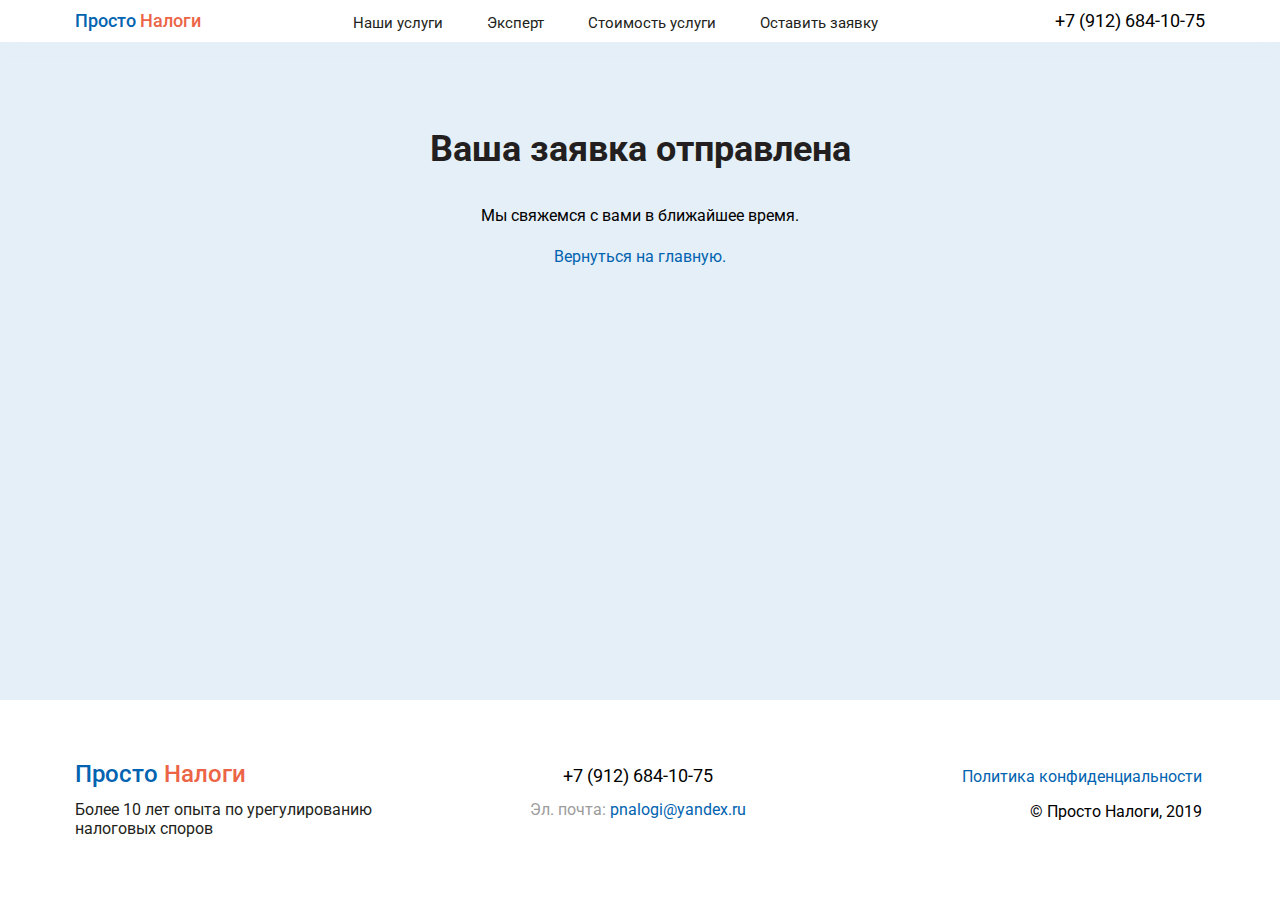
<file: thanks/index.html>
<!DOCTYPE html>
<html lang="ru">
<head>
    <meta charset="UTF-8">
    <title>Консультации по налоговым проверкам, Екатеринбург</title>
    <meta name="description" content="Решаем налоговые споры в вашу пользу">
    <meta name="keywords" content="налоги">
    <meta name="viewport" content="width=device-width, initial-scale=1">
    <link rel="shortcut icon" href="favicon.ico" type="image/x-icon">
    <link rel="icon" href="/favicon.ico" type="image/x-icon">
    <link rel="stylesheet" href="/styles/main.css">
    <link href="https://fonts.googleapis.com/css?family=Roboto:300,400,500,700&amp;subset=cyrillic" rel="stylesheet">
    <meta http-equiv="X-UA-Compatible" content="IE=Edge">
    <!-- Global site tag (gtag.js) - Google Analytics -->
    <script async src="https://www.googletagmanager.com/gtag/js?id=UA-133774010-1"></script>
    <script>
        window.dataLayer = window.dataLayer || [];
        function gtag(){dataLayer.push(arguments);}
        gtag('js', new Date());

        gtag('config', 'UA-133774010-1');
    </script>
</head>
<body id="Top">
<!-- Yandex.Metrika counter -->
<script type="text/javascript" >
    (function(m,e,t,r,i,k,a){m[i]=m[i]||function(){(m[i].a=m[i].a||[]).push(arguments)};
        m[i].l=1*new Date();k=e.createElement(t),a=e.getElementsByTagName(t)[0],k.async=1,k.src=r,a.parentNode.insertBefore(k,a)})
    (window, document, "script", "https://mc.yandex.ru/metrika/tag.js", "ym");

    ym(52217659, "init", {
        id:52217659,
        clickmap:true,
        trackLinks:true,
        accurateTrackBounce:true,
        webvisor:true
    });
</script>
<noscript><div><img src="https://mc.yandex.ru/watch/52217659" style="position:absolute; left:-9999px;" alt="" /></div></noscript>
<!-- /Yandex.Metrika counter -->
<header class="header" id="topmenu">
    <div class="header__content">
        <a href="/" class="logo fl anchor">Просто <span class="orange">Налоги</span></a>
        <ul class="nav">
            <li class="nav__item"><a href="/#Service" class="nav__link anchor">Наши услуги</a></li>
            <li class="nav__item"><a href="/#Expert" class="nav__link anchor">Эксперт</a></li>
            <li class="nav__item"><a href="/#Price" class="nav__link anchor">Стоимость услуги</a></li>
            <li class="nav__item"><a href="/#Request" class="nav__link anchor">Оставить заявку</a></li>
        </ul>
        <a href="tel:89126841075" class="phone fr">+7 (912) 684-10-75</a>
        <div class="clearfix"></div>
    </div>
</header>
<div class="hamburger hd">
    <div class="hamburger-line"></div>
</div>
<a href="tel:89126841075" class="phone-logo hd"><span class="phone-logo_icon"></span></a>
<div class="menu-mobile hd">
    <div class="menu-mobile__content">
        <div class="menu__close"></div>
        <ul class="nav nav_mobile">
            <li class="nav__item"><a href="/#Service" class="nav__link anchor">Наши услуги</a></li>
            <li class="nav__item"><a href="/#Expert" class="nav__link anchor">Эксперт</a></li>
            <li class="nav__item"><a href="/#Price" class="nav__link anchor">Стоимость услуги</a></li>
            <li class="nav__item"><a href="/#Request" class="nav__link anchor">Оставить заявку</a></li>
        </ul>
    </div>
</div>
<div class="container bg_blue">
    <div class="header-mobile">
        <a href="/" class="logo logo_mobile">Просто <span class="orange">Налоги</span></a>
    </div>
    <div class="thanks-scr">
        <div class="content-text">
            <h1 class="title">Ваша заявка отправлена</h1>
            <p>Мы свяжемся с вами в ближайшее время.</p>
            <p><a href="/">Вернуться на главную.</a></p>
        </div>
    </div>
</div>

<footer class="footer">
    <div class="footer__content">
        <div class="footer__item">
            <a href="#Top" class="logo logo_footer anchor">Просто <span class="orange">Налоги</span></a>
            <div class="trust-text">Более 10 лет опыта по&nbsp;урегулированию налоговых споров</div>
        </div>
        <div class="footer__item footer__item_center">
            <a href="tel:89126841075" class="phone phone_footer">+7 (912) 684-10-75</a>
            <span class="grey">Эл. почта: </span><a href="mailto:pnalogi@yandex.ru">pnalogi@yandex.ru</a>
        </div>
        <div class="footer__item footer__item_last">
            <a href="/privacy-policy" class="footer__link">Политика конфиденциальности</a>
            <div>&copy;&nbsp;Просто Налоги, 2019</div>
        </div>
    </div>
</footer>
<script src="/scripts/jquery.min.js"></script>
<script src="/scripts/jquery.maskedinput.min.js"></script>
<script src="/scripts/main.js?v=1"></script>
</body>
</html>
</file>
<file: styles/main.css>
body, html {
    margin: 0;
    padding: 0;
    font-family: 'Roboto', sans-serif;
    font-size: 16px;
    position: relative;
}

a {
    color: #0263b0;
    text-decoration: none;
    cursor: pointer;
}

a:hover {
    text-decoration: underline;
}

.fl {
    float: left;
}

.fr {
    float: right;
}

p {
    font-size: 16px;
    line-height: 26px;
    margin: 0 0 15px;
}

.hd {
    display: none;
}

.hm {
    display: block;
}

.clearfix:after {
    content: '';
    display: block;
    clear: both;
    visibility: hidden;
    height: 0;
}

.content {
    width: 780px;
    margin: 0 auto;
}

.title {
    font-size: 36px;
    line-height: 48px;
    text-align: center;
    margin: 0;
    color: #231f20;
}

.header {
    display: block;
    width: 100%;
    position: relative;
    padding: 10px 0;
    background: #fff;
    box-shadow: 0px 0px 15px 1px rgba(229,239,247,0.8);
    z-index: 10;
}

.header-mobile {
    display: none;
}

.header_fix {
    position: fixed;
    top: 0;
    left: 0;
}

.header__content {
    max-width: 1130px;
    margin: 0 auto;
    text-align: center;
}

.nav {
    display: inline-block;
    vertical-align: top;
    list-style: none;
    padding: 0;
    margin: 2px 26px 0 0;
}

.nav__item {
    display: inline-block;
    vertical-align: middle;
    margin-right: 40px;
    font-size: 15px;

}

.nav__link {
    color: #231f20;
}

.nav__item.active .nav__link{
    color: #ec6446;
}

.nav__link:hover {
    color: #ec6446;
}

.nav__item:last-child {
    margin-right: 0;
}

.logo {
    font-size: 18px;
    color: #0263b0;
    font-weight: 500;
}

.logo:hover, .phone:hover, .nav__link:hover, .service__req__tel:hover {
    text-decoration: none;
}

.orange {
    color: #ec6446;
}

.grey {
    color: #9c9c9c;
}

.phone {
    font-size: 18px;
    color: #000;
}

.first-scr {
    padding: 30px 0 60px;
    background-color: #e5eff7;
    text-align: center;
    position: relative;
}

.trust-text {
    color: #9c9c9c;
    margin-bottom: 50px;
}

.title_firstScr {
    width: 460px;
    margin: 58px auto 32px;
    position: relative;
}

.title_firstScr:before, .title_firstScr:after {
    content: '';
    display: block;
    width: 359px;
    height: 346px;
    background: url("../images/orel.png") no-repeat;
    position: absolute;
    top: -80px;
    right: -362px;
}

.title_firstScr:after {
    left: -362px;
    right: auto;
}

.plus {
    width: 827px;
    margin: 0 auto;
}

.plus__item {
    display: inline-block;
    vertical-align: top;
    width: 33%;
}

.plus__img {
    width: 100%;
    height: 53px;
    margin-bottom: 31px;
    background: url("../images/1.svg") no-repeat center;
}

.plus__img_2 {
    background-image: url("../images/2.svg");
}

.plus__img_3 {
    background-image: url("../images/3.svg");
}

.plus__text {
    font-size: 16px;
    line-height: 24px;
}

.request {
    background: #0263b0;
    color: #fff;
    padding: 27px 0 34px;
}

.request__content {
    width: 780px;
    margin: 0 auto;
}

.request__title {
    font-size: 20px;
    margin: 0 0 27px;
    font-weight: 400;
}

.field {
    display: inline-block;
    font: 16px 'Roboto', sans-serif;
    box-sizing: border-box;
    padding: 15px 30px;
    border-radius: 25px;
    width: 279px;
    height: 50px;
    margin-right: 12px;
    border: none;
}

.field.error {
    background-color: lightpink;
}

.field:focus, .button:focus {
    outline: none;
}

.button {
    background: transparent;
    border: 2px solid #fff;
    text-align: center;
    height: 50px;
    border-radius: 25px;
    color: #fff;
    font-size: 16px;
    padding: 0 30px;
    width: 188px;
    cursor: pointer;
}

.button:hover {
    background: #ec6446;
    border-color: #ec6446;
}

.button_disabled:hover {
    background: transparent;
    border-color: #fff;
    cursor: default;
}

.second-scr {
    padding: 80px 0;
}

.service {
    margin: 74px 0 0;
    list-style: none;
    padding: 0;
}

.service__item {
    border-top: 1px solid #e5e5e5;
}

.service__item:last-child {
    border-bottom: 1px solid #e5e5e5;
}

.service__name {
    padding: 22px 37px 25px 28px;
    position: relative;
    cursor: pointer;
}

.service__name:hover {
    color: #0263b0;
}

.service__body {
    background: #f2f2f2;
    display: none;
}

.service__text {
    padding: 22px 25px 15px;
}

.service__req {
    background: #0263b0;
    color: #fff;
    text-align: center;
    padding: 30px 0;
}

.service__req__tel {
    font-weight: 700;
    color: #9fc3df;
}

.fifth-scr__right {
    background: #0263b0;
    color: #fff;
}

.service__ind {
    position: absolute;
    top: 31px;
    left: 0;
    width: 8px;
    height: 8px;
    background-color: #0263b0;
    border-radius: 50%;
}

.service__arr {
    display: inline-block;
    width: 17px;
    height: 10px;
    position: absolute;
    top: 33px;
    right: 0;
    background: url("../images/arr.png") no-repeat -0px -0px;
}

.service__name.active .service__arr {
    background-position: -0px -10px;
}

.service__title {
    font-size: 18px;
    line-height: 28px;
}

.list {
    list-style: none;
    margin: 0 0 40px 0;
    padding: 0 0 0 16px;
    font-size: 16px;
    line-height: 26px;
}

.list li {
    padding-left: 20px;
    margin-bottom: 15px;
    position: relative;
    list-style-image: url("../images/li.png");
}

.third-scr {
    background: #edf4f9;
}

.title_firdScr {
    width: 625px;
    margin: 0 auto 68px;
    padding: 115px 0 0;
}

.about {
    float: right;
    width: 432px;
    min-height: 420px;
    position: relative;
}

.about__name {
    font-size: 22px;
    font-weight: 500;
}

.about__description {
    font-size: 18px;
    line-height: 30px;
}

.about:after {
    content: "";
    background: url("../images/Tatiyana.png") no-repeat;
    width: 898px;
    height: 458px;
    position: absolute;
    left: -640px;
    bottom: 0;
}

.fourth-scr {
    padding: 83px 0 105px;
}

.algorithm {
    width: 940px;
    margin: 60px auto 0;
    font-size: 0;
}

.algorithm__item {
    display: inline-block;
    width: 260px;
    font-size: 16px;
    line-height: 24px;
    vertical-align: top;
    padding: 83px 40px 0 0;
    box-sizing: border-box;
    position: relative;
}

.algorithm__item:last-child {
    width: 160px;
    padding-right: 0;
}

.algorithm__img {
    position: absolute;
    top: 0;
    left: 0;
    width: 47px;
    height: 47px;
    border: 2px solid #bcd3e6;
    background: #fff;
    border-radius: 50%;
    text-align: center;
    font-size: 30px;
    color: #0263b0;
    line-height: 50px;
    font-weight: 300;
    z-index: 3;
}

.algorithm__item:after {
    content: "";
    display: block;
    position: absolute;
    height: 2px;
    width: 100%;
    background: #bcd3e6;
    left: 0;
    top: 25px;
    z-index: 0;
}

.algorithm__item:last-child:after {
    display: none;
}

.fifth-scr {
    background: #edf4f9;
    padding: 68px 0 0;
}

.fifth-scr__left {
    width: 49%;
    box-sizing: border-box;
    padding-right: 40px;
}

.fifth-scr__right {
    width: 51%;
    box-sizing: border-box;
    margin-top: 4px;
    padding: 35px 30px 67px;
    border-radius: 10px 10px 0 0;
}

.title_fifthScr {
    text-align: left;
    margin-bottom: 40px;
}

.fifth-scr__description {
    margin-bottom: 28px;
}

.attention {
    border: 2px solid #ec6446;
    padding: 21px 33px;
    font-size: 16px;
    line-height: 26px;
    border-radius: 10px;
}

.fifth-scr__form {
    margin-top: 40px;
}

.field_textarea {
    height: 121px;
    resize: none;
}

.fifth-scr__form .field {
    width: 100%;
    margin-bottom: 10px;
}

.fifth-scr__form .field_textarea {
    margin-bottom: 7px;
}

.button_form {
    margin-top: 39px;
    width: 100%;
    text-align: center;
}

.footer__content {
    max-width: 1130px;
    margin: 0 auto;
    padding: 60px 0;
}

.footer__item {
    display: inline-block;
    width: 33%;
    vertical-align: top;
}

.footer__item_center {
    text-align: center;
}

.footer__item_last {
    text-align: right;
}

.footer .trust-text {
    color: #231f20;
    margin-bottom: 0;
}

.logo_footer {
    font-size: 24px;
    margin-bottom: 12px;
    display: block;
}

.phone_footer {
    display: block;
    margin: 5px 0 14px;
}

.footer__link {
    display: block;
    margin: 7px 0 16px;
}

.text-left {
    text-align: left;
}

.bg_blue {
    background: #e5eff7;
}

.privacy-scr, .thanks-scr {
    padding: 83px 0 105px;
}

.thanks-scr {
    text-align: center;
}

.inserted-ol-list {
    list-style: none;
    counter-reset: li;
    margin: 0;
    padding: 0;
}

.title-inserted-ol-list {
    margin: 30px 0 15px;
    font-weight: 500;
    font-size: 18px;
}

.item-inserted-ol-list>p:before {
    counter-increment: li;
    content: counters(li,".") ". ";
    font-weight: 600;
}

.item-inserted-ol-list {
    margin: 0;
    padding: 0;
}

.container {
    min-height: 850px;
}

.content-text {
    width: 960px;
    margin: 0 auto;
}

.thanks-scr .title {
    margin-bottom: 30px;
}

.agreement-text {
    font-size: 12px;
    line-height: 16px;
    margin: 13px 0 0;
}

.checkbox-container {
    display: block;
    position: relative;
    padding-left: 23px;
    cursor: pointer;
    font-size: 12px;
    line-height: 16px;
    margin-top: 13px;
    -webkit-user-select: none;
    -moz-user-select: none;
    -ms-user-select: none;
    user-select: none;
}

.checkbox-container input {
    position: absolute;
    opacity: 0;
    cursor: pointer;
    height: 0;
    width: 0;
}

.checkmark {
    position: absolute;
    top: 0;
    left: 0;
    height: 14px;
    width: 14px;
    background-color: #fff;
}

.checkmark:after {
    content: "";
    position: absolute;
    display: none;
}

.checkbox-container input:checked ~ .checkmark:after {
    display: block;
}

.checkbox-container .checkmark:after {
    left: 4px;
    top: 1px;
    width: 4px;
    height: 8px;
    border: solid #ec6446;
    border-width: 0 3px 3px 0;
    -webkit-transform: rotate(45deg);
    -ms-transform: rotate(45deg);
    transform: rotate(45deg);
}

.orange-link {
    text-decoration: underline;
    color: #f2946d;
}

.orange-link:hover {
    text-decoration: none;
}

@media (max-width: 1000px) {
    .hm, .header {
        display: none;
    }

    .privacy-scr {
        padding: 65px 0 40px;
    }

    .hd {
        display: block;
    }


    .header-mobile {
        display: block;
        background: #e5eff7;
        text-align: center;
        padding: 18px 0;
    }

    .logo_mobile {
        font-size: 17px;
    }

    .request__content, .content-text {
        width: 85%;
        margin: 0 auto;
    }

    .content_mb100 {
        overflow-x: hidden;
    }

    .title_firstScr {
        width: 100%;
        max-width: 330px;
    }

    .title_firdScr, .plus, .content_mb100 {
        width: 100%;
    }

    .title {
        font-size: 29px;
        line-height: 36px;
    }

    .title_block {
        display: block;
        text-align: center;
    }

    .hamburger {
        position: fixed;
        z-index: 10001;
        top: 6px;
        left: 7px;
        background-color: rgba(229,239,247,0.8);
        cursor: pointer;
        width: 50px;
        height: 43px;
    }

    .hamburger-line, .hamburger:before, .hamburger:after {
        background-color: #0263b0;
        width: 30px;
        height: 2px;
        position: absolute;
        left: 10px;
        -webkit-transition: .2s;
        transition: .2s;
    }

    .hamburger-line {
        top: 50%;
        margin-top: -1.5px;
    }

    .hamburger:before, .hamburger:after {
        content: '';
    }

    .hamburger:before {
        top: 10px;
    }

    .hamburger:after {
        bottom: 10px;
    }

    .hamburger-line:last-child {
        margin-bottom: 0;
    }

    .hamburger_opened .hamburger-line {
        opacity: 0;
    }

    .hamburger_opened:before {
        top: 50%;
        margin-top: -1.5px;
        -webkit-transform: rotate(45deg);
        transform: rotate(45deg);
    }

    .hamburger_opened:after {
        bottom: auto;
        top: 50%;
        margin-top: -1.5px;
        -webkit-transform: rotate(-45deg);
        transform: rotate(-45deg);
    }

    .phone-logo {
        position: fixed;
        display: block;
        z-index: 50;
        top: 6px;
        right: 7px;
        width: 50px;
        height: 43px;
        background-color: rgba(229,239,247,0.8);
        cursor: pointer;
        text-align: center;
    }

    .phone-logo_icon {
        width: 32px;
        height: 25px;
        background: url("../images/phone.svg") no-repeat;
        display: inline-block;
        margin-top: 10px;
    }

    .title_firstScr {
        margin: 33px auto 42px;
    }

    .plus__item {
        width: 85%;
        display: block;
        margin: 0 auto 30px;
        text-align: center;
    }

    .plus__img {
        display: inline-block;
        vertical-align: middle;
        margin: 0;
        width: 52px;
        height: 51px;
    }

    .plus__text {
        display: inline-block;
        vertical-align: middle;
        text-align: left;
        width: 62%;
        margin-left: 30px;
        line-height: 20px;
        max-width: 230px;
    }

    .first-scr {
        padding-top: 0;
        padding-bottom: 40px;
    }


    .title_firstScr:before, .title_firstScr:after {
        width: 211px;
        height: 203px;
        top: 56px;
        background-size: contain;
    }

    .title_firstScr:before {
        right: -122px;
    }

    .title_firstScr:after {
        left: -122px;
    }

    .request__title {
        text-align: center;
        margin-bottom: 35px;
    }

    .request {
        padding: 60px 0;
    }

    .fifth-scr__form .field, .field, .button {
        margin-bottom: 12px;
        width: 100%;
        padding-left: 20px;
        padding-right: 20px;
    }

    .button {
        margin: 20px 0 0;
    }

    .fifth-scr__form .field_textarea {
        margin-bottom: 9px;
    }

    .form, .fifth-scr__form {
        max-width: 320px;
        margin: 0 auto;
    }

    .second-scr {
        padding-top: 65px;
    }

    .service {
        margin-top: 40px;
    }

    .second-scr .content,  .third-scr .content {
        width: 100%;
        max-width: 500px;
    }

    .service__name {
        padding-left: 50px;
        padding-right: 50px;
    }

    .service__ind {
        left: 25px;
        width: 6px;
        height: 6px;
    }

    .service__arr {
        right: 25px;
    }

    .list,  .list li {
        padding-left: 12px;
    }

    .service__req {
        padding-left: 25px;
        padding-right: 25px;
        line-height: 26px;
    }

    .title_firdScr {
        padding: 65px 25px 0;
        margin-bottom: 50px;
        text-align: left;
        box-sizing: border-box;
    }

    .about {
        width: 100%;
        margin: 0 auto;
        float: none;
        text-align: left;
        min-height: auto;
    }


    .about__name, .about__description {
        padding: 0 25px;
    }

    .about:after {
        background-image: url("../images/Tatiyana-m.png");
        background-position: bottom center;
        width: auto;
        height: 300px;
        position: relative;
        left: auto;
        bottom: auto;
        display: block;
    }

    .algorithm {
        width: 100%;
        max-width: 500px;
        padding: 0 25px;
        box-sizing: border-box;
        margin-top: 40px;
    }

    .algorithm__item, .algorithm__item:last-child {
        width: 100%;
        display: block;
        margin: 0 auto 24px;
        padding: 0;
    }

    .algorithm__img {
        position: relative;
        top: auto;
        left: auto;
        display: inline-block;
        vertical-align: top;
    }

    .algorithm__text {
        display: inline-block;
        vertical-align: middle;
        text-align: left;
        width: 62%;
        margin-left: 30px;
        line-height: 20px;
    }

    .algorithm__item:after {
        height: 100%;
        width: 2px;
        left: 25px;
        top: 25px;
    }

    .fourth-scr {
        padding: 65px 0 40px;
    }

    .fifth-scr__left, .fifth-scr__right {
        float: none;
        width: 100%;
    }

    .fifth-scr__left {
        padding: 0 25px;
        width: 100%;
        box-sizing: border-box;
        max-width: 500px;
        margin: 0 auto 40px;
    }

    .fifth-scr__right {
        border-radius: 0;
    }

    .fifth-scr .content {
        width: 100%;
    }

    .attention {
        padding-left: 25px;
    }

    .fifth-scr__right p {
        text-align: center;
    }

    .footer__item {
        display: block;
        width: 100%;
        text-align: center;
        margin-bottom: 40px;
        padding: 0 25px;
        box-sizing: border-box;
    }

    .footer__item:last-child {
        margin-bottom: 0;
    }

    .menu-mobile {
        display: block;
        position: fixed;
        top: 0;
        left: -100%;
        bottom: 0;
        right: 0;
        width: 100%;
        z-index: 1000;
        transition: .2s;
    }

    .menu-mobile__content {
        height: 100%;
        width: 60%;
        max-width: 300px;
        background: #fff;
        padding: 80px 20px;
        box-shadow: 0px 0px 30px 1px rgba(0,0,0,0.3);
    }

    .hamburger_opened {
       background: none;
    }

    .menu-mobile_opened {
        left: 0;
    }

    .nav.nav_mobile {
        margin: 0;
        padding: 0;
        display: block;
    }

    .menu-mobile .nav__item {
        font-size: 18px;
        display: block;
        margin: 0;
    }

    .menu-mobile .nav__link {
        color: #231f20;
        padding: 15px 0;
        display: block;
    }

    .button:hover {
        background: transparent;
        border-color: #fff;
    }

}
</file>
